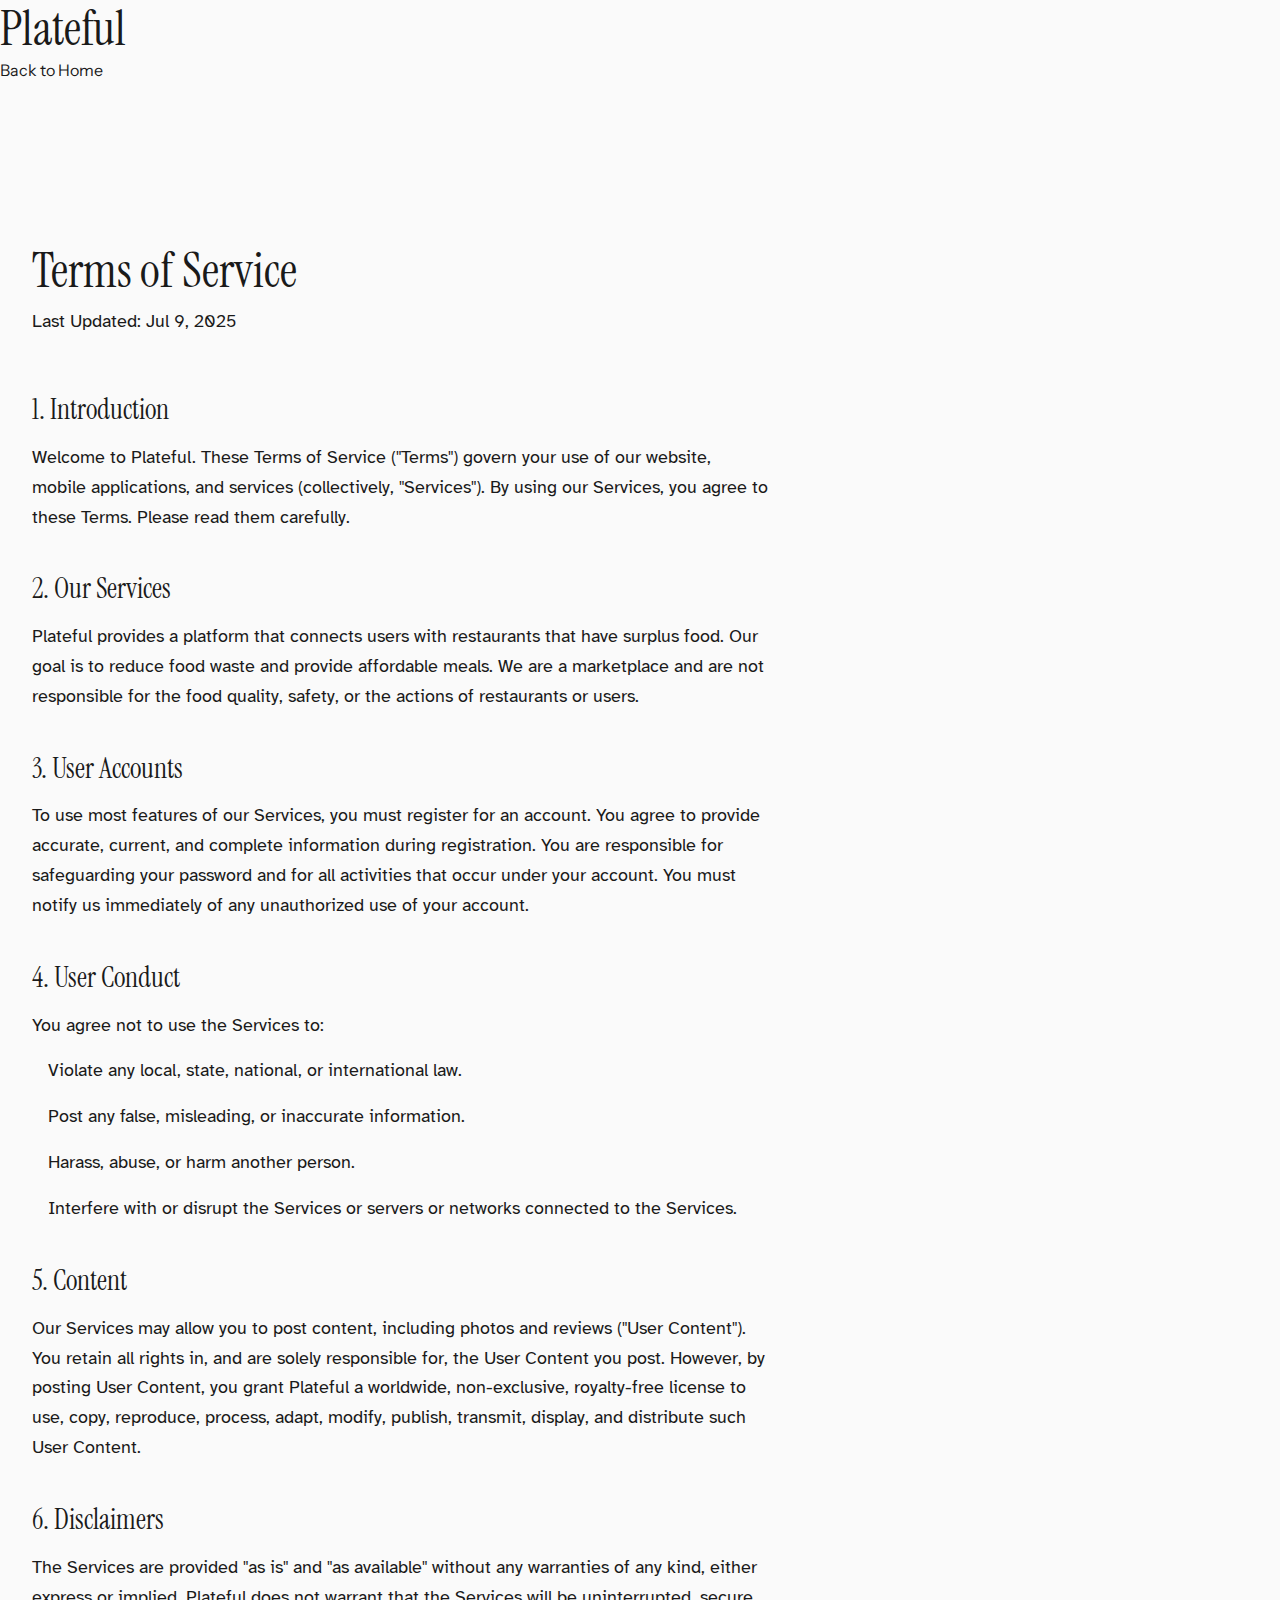
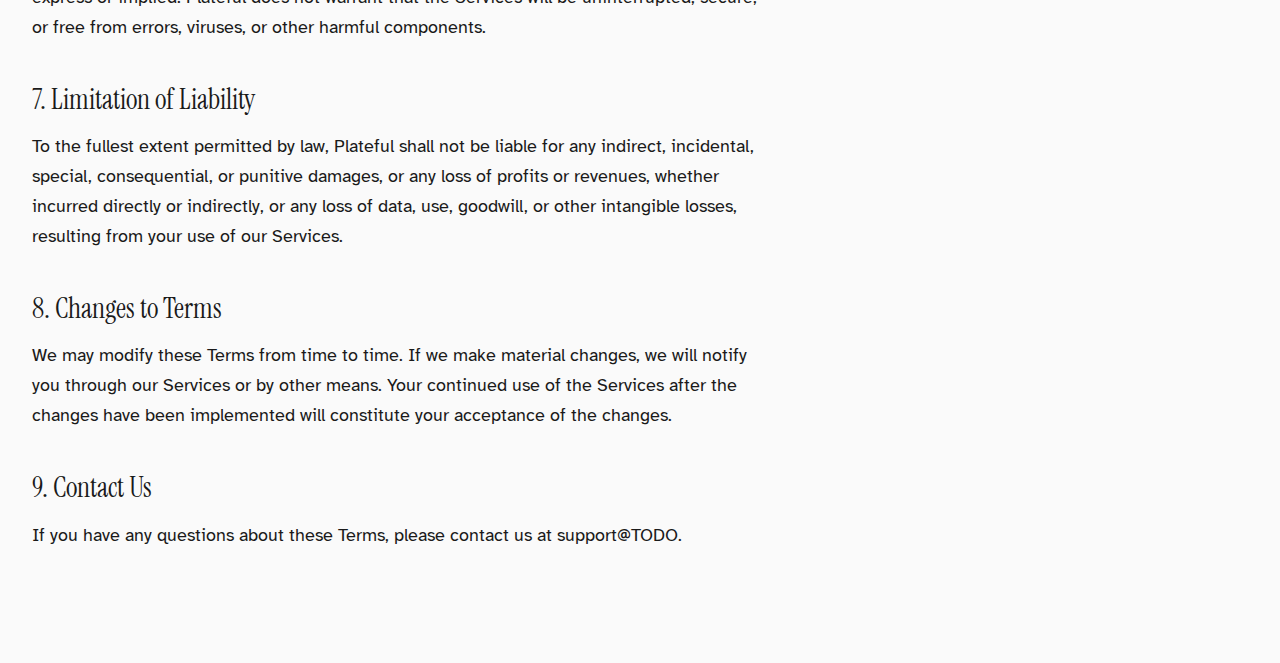
<file: tos.html>
<!DOCTYPE html>
<html lang="en">
<head>
    <meta charset="UTF-8">
    <meta name="viewport" content="width=device-width, initial-scale=1.0">
    <title>Terms of Service - Plateful</title>
    <link rel="preconnect" href="https://fonts.googleapis.com">
    <link rel="preconnect" href="https://fonts.gstatic.com" crossorigin>
    <link href="https://fonts.googleapis.com/css2?family=Figtree:wght@400;500;600;700;800&family=Atkinson+Hyperlegible:wght@400;700&display=swap" rel="stylesheet">
    <link rel="stylesheet" href="https://cdnjs.cloudflare.com/ajax/libs/font-awesome/6.5.0/css/all.min.css">
    <link rel="stylesheet" href="styles/style.css">
    <link rel="stylesheet" href="styles/legal.css">
</head>
<body>
    <div id="app" class="main-content visible">
        <nav class="navbar">
            <div class="nav-container">
                <div class="nav-brand">
                    <a href="index.html" class="logo-link"><h1 class="logo">Plateful</h1></a>
                </div>
                <div class="nav-right">
                    <a href="index.html" class="login-link">Back to Home</a>
                </div>
            </div>
        </nav>

        <main class="legal-main">
            <div class="container">
                <h1 class="legal-title">Terms of Service</h1>
                <p class="last-updated">Last Updated: Jul 9, 2025</p>

                <h2>1. Introduction</h2>
                <p>Welcome to Plateful. These Terms of Service ("Terms") govern your use of our website, mobile applications, and services (collectively, "Services"). By using our Services, you agree to these Terms. Please read them carefully.</p>

                <h2>2. Our Services</h2>
                <p>Plateful provides a platform that connects users with restaurants that have surplus food. Our goal is to reduce food waste and provide affordable meals. We are a marketplace and are not responsible for the food quality, safety, or the actions of restaurants or users.</p>

                <h2>3. User Accounts</h2>
                <p>To use most features of our Services, you must register for an account. You agree to provide accurate, current, and complete information during registration. You are responsible for safeguarding your password and for all activities that occur under your account. You must notify us immediately of any unauthorized use of your account.</p>

                <h2>4. User Conduct</h2>
                <p>You agree not to use the Services to:</p>
                <ul>
                    <li>Violate any local, state, national, or international law.</li>
                    <li>Post any false, misleading, or inaccurate information.</li>
                    <li>Harass, abuse, or harm another person.</li>
                    <li>Interfere with or disrupt the Services or servers or networks connected to the Services.</li>
                </ul>

                <h2>5. Content</h2>
                <p>Our Services may allow you to post content, including photos and reviews ("User Content"). You retain all rights in, and are solely responsible for, the User Content you post. However, by posting User Content, you grant Plateful a worldwide, non-exclusive, royalty-free license to use, copy, reproduce, process, adapt, modify, publish, transmit, display, and distribute such User Content.</p>

                <h2>6. Disclaimers</h2>
                <p>The Services are provided "as is" and "as available" without any warranties of any kind, either express or implied. Plateful does not warrant that the Services will be uninterrupted, secure, or free from errors, viruses, or other harmful components.</p>
                
                <h2>7. Limitation of Liability</h2>
                <p>To the fullest extent permitted by law, Plateful shall not be liable for any indirect, incidental, special, consequential, or punitive damages, or any loss of profits or revenues, whether incurred directly or indirectly, or any loss of data, use, goodwill, or other intangible losses, resulting from your use of our Services.</p>

                <h2>8. Changes to Terms</h2>
                <p>We may modify these Terms from time to time. If we make material changes, we will notify you through our Services or by other means. Your continued use of the Services after the changes have been implemented will constitute your acceptance of the changes.</p>
                
                <h2>9. Contact Us</h2>
                <p>If you have any questions about these Terms, please contact us at support@TODO.</p>
            </div>
        </main>
    </div>
</body>
</html>
</file>
<file: styles/style.css>
@import url('https://fonts.googleapis.com/css2?family=Instrument+Sans:wght@400;500;600;700&family=Instrument+Serif:wght@400&display=swap');

:root {
  --color-bg: #FAFAFA;
  --color-text: #1A1A1A;
  --color-primary: #FF2D55;
  --color-veg: #4ADE80;
  --color-non-veg: #EF4444;
  --color-border: #E5E5E5;

  --font-heading: 'Instrument Serif', serif;
  --font-body: 'Instrument Sans', sans-serif;

  --spacing-xs: 4px;
  --spacing-sm: 8px;
  --spacing-md: 16px;
  --spacing-lg: 24px;
  --spacing-xl: 32px;
  --spacing-2xl: 48px;

  --radius-sm: 8px;
  --radius-md: 12px;
  --radius-lg: 16px;

  --transition: 0.2s ease;
}

* {
  margin: 0;
  padding: 0;
  box-sizing: border-box;
}

html {
  font-size: 16px;
  -webkit-font-smoothing: antialiased;
  -moz-osx-font-smoothing: grayscale;
}

body {
  font-family: var(--font-body);
  color: var(--color-text);
  background-color: var(--color-bg);
  line-height: 1.5;
  min-height: 100vh;
  overflow-x: hidden;
}

h1, h2, h3, h4, h5, h6 {
  font-family: var(--font-heading);
  font-weight: 400;
  line-height: 1.2;
}

h1 {
  font-size: 2.5rem;
}

h2 {
  font-size: 2rem;
}

h3 {
  font-size: 1.5rem;
}

h4 {
  font-size: 1.25rem;
}

a {
  color: inherit;
  text-decoration: none;
}

button {
  font-family: inherit;
  cursor: pointer;
  border: none;
  background: none;
}

input, textarea, select {
  font-family: inherit;
  font-size: inherit;
  border: none;
  outline: none;
}

img {
  max-width: 100%;
  display: block;
}

ul, ol {
  list-style: none;
}

.btn {
  display: inline-block;
  padding: 14px 24px;
  font-size: 1rem;
  font-weight: 600;
  border-radius: var(--radius-sm);
  transition: var(--transition);
  text-align: center;
  min-height: 44px;
}

.btn--primary {
  background-color: var(--color-primary);
  color: white;
}

.btn--primary:active {
  opacity: 0.8;
}

.btn--secondary {
  background-color: white;
  color: var(--color-text);
  border: 1px solid var(--color-border);
}

.btn--secondary:active {
  background-color: #F5F5F5;
}

.btn--full {
  width: 100%;
}

.badge {
  display: inline-flex;
  align-items: center;
  gap: 4px;
  padding: 4px 12px;
  border-radius: 100px;
  font-size: 0.75rem;
  font-weight: 600;
  text-transform: uppercase;
  letter-spacing: 0.5px;
}

.badge--veg {
  background-color: var(--color-veg);
  color: white;
}

.badge--non-veg {
  background-color: var(--color-non-veg);
  color: white;
}

.badge--delivery {
  background-color: var(--color-text);
  color: white;
}

.input {
  width: 100%;
  padding: 14px 16px;
  border: 1px solid var(--color-border);
  border-radius: var(--radius-sm);
  background-color: white;
  transition: var(--transition);
  min-height: 44px;
}

.input:focus {
  border-color: var(--color-text);
}

.input--error {
  border-color: var(--color-non-veg);
}

.layout {
  width: 100%;
  max-width: 480px;
  margin: 0 auto;
  min-height: 100vh;
}

.container {
  padding: var(--spacing-md);
}

.header {
  position: sticky;
  top: 0;
  background-color: var(--color-bg);
  border-bottom: 1px solid var(--color-border);
  z-index: 100;
  padding: var(--spacing-md);
}

.header__title {
  font-size: 1.5rem;
  font-family: var(--font-heading);
}

.header__back {
  padding: var(--spacing-sm);
  margin-left: calc(var(--spacing-sm) * -1);
}

.grid {
  display: grid;
  gap: var(--spacing-md);
}

.grid--2 {
  grid-template-columns: repeat(2, 1fr);
}

.card {
  background-color: white;
  border: 1px solid var(--color-border);
  border-radius: var(--radius-md);
  overflow: hidden;
  transition: var(--transition);
}

.card:active {
  opacity: 0.8;
}

.card__image {
  width: 100%;
  aspect-ratio: 1;
  object-fit: cover;
  background-color: #F5F5F5;
}

.card__content {
  padding: var(--spacing-md);
}

.card__header {
  display: flex;
  align-items: flex-start;
  justify-content: space-between;
  gap: var(--spacing-sm);
  margin-bottom: var(--spacing-sm);
}

.card__title {
  font-size: 1rem;
  font-weight: 600;
  line-height: 1.3;
}

.card__subtitle {
  font-size: 0.875rem;
  color: #666;
  margin-top: 2px;
}

.card__price {
  font-family: var(--font-heading);
  font-size: 1.25rem;
  white-space: nowrap;
}

.card__footer {
  display: flex;
  align-items: center;
  gap: var(--spacing-sm);
  margin-top: var(--spacing-sm);
}

.plate-card {
  cursor: pointer;
}

.plate-hero {
  position: relative;
  width: 100%;
  aspect-ratio: 4/3;
}

.plate-hero__image {
  width: 100%;
  height: 100%;
  object-fit: cover;
}

.plate-hero__badge {
  position: absolute;
  top: var(--spacing-md);
  left: var(--spacing-md);
}

.plate-detail {
  padding: var(--spacing-lg) var(--spacing-md);
}

.plate-detail__header {
  margin-bottom: var(--spacing-lg);
}

.plate-detail__title {
  font-size: 2rem;
  margin-bottom: var(--spacing-sm);
}

.plate-detail__price {
  font-family: var(--font-heading);
  font-size: 2.5rem;
  color: var(--color-primary);
  margin-bottom: var(--spacing-md);
}

.plate-detail__badges {
  display: flex;
  gap: var(--spacing-sm);
  flex-wrap: wrap;
}

.plate-detail__section {
  margin-top: var(--spacing-xl);
}

.plate-detail__section-title {
  font-size: 1.25rem;
  margin-bottom: var(--spacing-md);
}

.restaurant-info {
  display: flex;
  gap: var(--spacing-md);
  padding: var(--spacing-md);
  background-color: white;
  border: 1px solid var(--color-border);
  border-radius: var(--radius-md);
}

.restaurant-info__icon {
  width: 48px;
  height: 48px;
  background-color: var(--color-bg);
  border-radius: var(--radius-sm);
  display: flex;
  align-items: center;
  justify-content: center;
  flex-shrink: 0;
}

.restaurant-info__content {
  flex: 1;
  min-width: 0;
}

.restaurant-info__name {
  font-weight: 600;
  margin-bottom: 2px;
}

.restaurant-info__address {
  font-size: 0.875rem;
  color: #666;
  overflow: hidden;
  text-overflow: ellipsis;
  white-space: nowrap;
}

.qr-screen {
  display: flex;
  flex-direction: column;
  align-items: center;
  justify-content: center;
  min-height: 100vh;
  padding: var(--spacing-xl) var(--spacing-md);
  text-align: center;
}

.qr-screen__title {
  font-size: 1.5rem;
  margin-bottom: var(--spacing-xl);
}

.qr-screen__image {
  width: 100%;
  max-width: 320px;
  aspect-ratio: 1;
  background-color: white;
  border: 1px solid var(--color-border);
  border-radius: var(--radius-lg);
  padding: var(--spacing-md);
  margin-bottom: var(--spacing-xl);
}

.qr-screen__image img {
  width: 100%;
  height: 100%;
  object-fit: contain;
}

.qr-screen__code {
  font-family: 'Courier New', monospace;
  font-size: 1.5rem;
  font-weight: 600;
  letter-spacing: 2px;
  margin-bottom: var(--spacing-md);
}

.qr-screen__instruction {
  font-size: 0.875rem;
  color: #666;
}

.form-group {
  margin-bottom: var(--spacing-lg);
}

.form-group__label {
  display: block;
  font-weight: 600;
  margin-bottom: var(--spacing-sm);
}

.form-group__hint {
  font-size: 0.875rem;
  color: #666;
  margin-top: var(--spacing-xs);
}

.form-group__error {
  font-size: 0.875rem;
  color: var(--color-non-veg);
  margin-top: var(--spacing-xs);
}

.toggle {
  display: flex;
  align-items: center;
  gap: var(--spacing-sm);
  cursor: pointer;
}

.toggle__switch {
  position: relative;
  width: 44px;
  height: 24px;
  background-color: var(--color-border);
  border-radius: 100px;
  transition: var(--transition);
}

.toggle__switch--active {
  background-color: var(--color-primary);
}

.toggle__slider {
  position: absolute;
  top: 2px;
  left: 2px;
  width: 20px;
  height: 20px;
  background-color: white;
  border-radius: 50%;
  transition: var(--transition);
}

.toggle__switch--active .toggle__slider {
  transform: translateX(20px);
}

.toggle__label {
  font-weight: 600;
}

.dashboard-header {
  padding: var(--spacing-lg) var(--spacing-md);
  background-color: white;
  border-bottom: 1px solid var(--color-border);
}

.dashboard-header__title {
  font-size: 1.5rem;
  margin-bottom: var(--spacing-xs);
}

.dashboard-header__subtitle {
  font-size: 0.875rem;
  color: #666;
}

.dashboard-section {
  padding: var(--spacing-lg) var(--spacing-md);
}

.dashboard-section__title {
  font-size: 1.25rem;
  margin-bottom: var(--spacing-md);
}

.empty-state {
  text-align: center;
  padding: var(--spacing-2xl) var(--spacing-md);
}

.empty-state__icon {
  font-size: 4rem;
  margin-bottom: var(--spacing-md);
  opacity: 0.3;
}

.empty-state__title {
  font-size: 1.25rem;
  margin-bottom: var(--spacing-sm);
}

.empty-state__description {
  font-size: 0.875rem;
  color: #666;
  margin-bottom: var(--spacing-lg);
}

.list-item {
  display: flex;
  align-items: center;
  gap: var(--spacing-md);
  padding: var(--spacing-md);
  background-color: white;
  border: 1px solid var(--color-border);
  border-radius: var(--radius-md);
  margin-bottom: var(--spacing-sm);
}

.list-item__image {
  width: 60px;
  height: 60px;
  object-fit: cover;
  border-radius: var(--radius-sm);
  flex-shrink: 0;
  background-color: var(--color-bg);
}

.list-item__content {
  flex: 1;
  min-width: 0;
}

.list-item__title {
  font-weight: 600;
  margin-bottom: 2px;
  overflow: hidden;
  text-overflow: ellipsis;
  white-space: nowrap;
}

.list-item__subtitle {
  font-size: 0.875rem;
  color: #666;
}

.list-item__actions {
  display: flex;
  gap: var(--spacing-sm);
  flex-shrink: 0;
}

.icon-btn {
  width: 36px;
  height: 36px;
  display: flex;
  align-items: center;
  justify-content: center;
  border-radius: var(--radius-sm);
  transition: var(--transition);
}

.icon-btn:active {
  background-color: var(--color-bg);
}

.modal {
  position: fixed;
  inset: 0;
  background-color: rgba(0, 0, 0, 0.5);
  display: flex;
  align-items: flex-end;
  justify-content: center;
  z-index: 1000;
  padding: var(--spacing-md);
}

.modal__content {
  background-color: white;
  border-radius: var(--radius-lg);
  width: 100%;
  max-width: 480px;
  max-height: 90vh;
  overflow-y: auto;
  padding: var(--spacing-lg);
}

.modal__header {
  display: flex;
  align-items: center;
  justify-content: space-between;
  margin-bottom: var(--spacing-lg);
}

.modal__title {
  font-size: 1.5rem;
}

.modal__close {
  width: 36px;
  height: 36px;
  display: flex;
  align-items: center;
  justify-content: center;
}

.auth-screen {
  display: flex;
  flex-direction: column;
  align-items: center;
  justify-content: center;
  min-height: 100vh;
  padding: var(--spacing-xl) var(--spacing-md);
}

.auth-screen__logo {
  font-family: var(--font-heading);
  font-size: 3rem;
  margin-bottom: var(--spacing-xs);
}

.auth-screen__tagline {
  font-size: 1rem;
  color: #666;
  margin-bottom: var(--spacing-2xl);
  text-align: center;
}

.auth-screen__form {
  width: 100%;
  max-width: 360px;
}

.loading {
  display: flex;
  align-items: center;
  justify-content: center;
  padding: var(--spacing-xl);
}

.loading__spinner {
  width: 40px;
  height: 40px;
  border: 3px solid var(--color-border);
  border-top-color: var(--color-primary);
  border-radius: 50%;
  animation: spin 0.8s linear infinite;
}

@keyframes spin {
  to {
    transform: rotate(360deg);
  }
}

.text-center {
  text-align: center;
}

.mt-xs { margin-top: var(--spacing-xs); }
.mt-sm { margin-top: var(--spacing-sm); }
.mt-md { margin-top: var(--spacing-md); }
.mt-lg { margin-top: var(--spacing-lg); }
.mt-xl { margin-top: var(--spacing-xl); }

.mb-xs { margin-bottom: var(--spacing-xs); }
.mb-sm { margin-bottom: var(--spacing-sm); }
.mb-md { margin-bottom: var(--spacing-md); }
.mb-lg { margin-bottom: var(--spacing-lg); }
.mb-xl { margin-bottom: var(--spacing-xl); }

@media (min-width: 768px) {
  .layout {
    max-width: 1200px;
    box-shadow: 0 0 0 1px var(--color-border);
  }

  .container {
    padding: var(--spacing-xl);
  }

  .header {
    padding: var(--spacing-lg) var(--spacing-xl);
  }

  .grid--2 {
    grid-template-columns: repeat(3, 1fr);
    gap: var(--spacing-lg);
  }

  .card {
    transition: transform 0.2s ease, box-shadow 0.2s ease;
  }

  .card:hover {
    transform: translateY(-4px);
    box-shadow: 0 8px 16px rgba(0, 0, 0, 0.08);
    opacity: 1;
  }

  .plate-hero {
    aspect-ratio: 16/9;
  }

  .plate-detail {
    padding: var(--spacing-2xl) var(--spacing-xl);
  }

  .plate-detail__title {
    font-size: 3rem;
  }

  .plate-detail__price {
    font-size: 3rem;
  }

  .modal {
    align-items: center;
  }

  .modal__content {
    max-width: 600px;
    border-radius: var(--radius-lg);
  }

  .dashboard-section {
    padding: var(--spacing-xl);
  }

  .auth-screen {
    padding: var(--spacing-2xl);
  }

  .auth-screen__form {
    max-width: 420px;
  }
}

@media (min-width: 1024px) {
  .grid--2 {
    grid-template-columns: repeat(4, 1fr);
  }

  h1 {
    font-size: 3rem;
  }

  h2 {
    font-size: 2.5rem;
  }

  .header__title {
    font-size: 2rem;
  }
}

@media (hover: hover) {
  .btn:hover {
    transform: translateY(-1px);
    box-shadow: 0 4px 8px rgba(0, 0, 0, 0.1);
  }

  .icon-btn:hover {
    background-color: var(--color-bg);
    transform: scale(1.1);
  }
}
</file>
<file: styles/legal.css>
.legal-main {
    padding-top: 8rem;
    padding-bottom: 4rem;
    background-color: var(--bg-secondary);
}

.legal-main .container {
    max-width: 800px;
}

.legal-title {
    font-size: 3rem;
    margin-bottom: 0.5rem;
}

.last-updated {
    font-size: 1rem;
    color: var(--text-secondary);
    margin-bottom: 3rem;
    border-bottom: 1px solid var(--border);
    padding-bottom: 1rem;
}

.legal-main h2 {
    font-size: 1.75rem;
    margin-top: 2.5rem;
    margin-bottom: 1rem;
    color: var(--text-primary);
}

.legal-main p, .legal-main li {
    font-family: 'Atkinson Hyperlegible', sans-serif;
    color: var(--text-secondary);
    font-size: 1.1rem;
    line-height: 1.7;
    margin-bottom: 1rem;
}

.legal-main ul {
    list-style-position: inside;
    padding-left: 1rem;
}

.logo-link {
    text-decoration: none;
}
</file>
